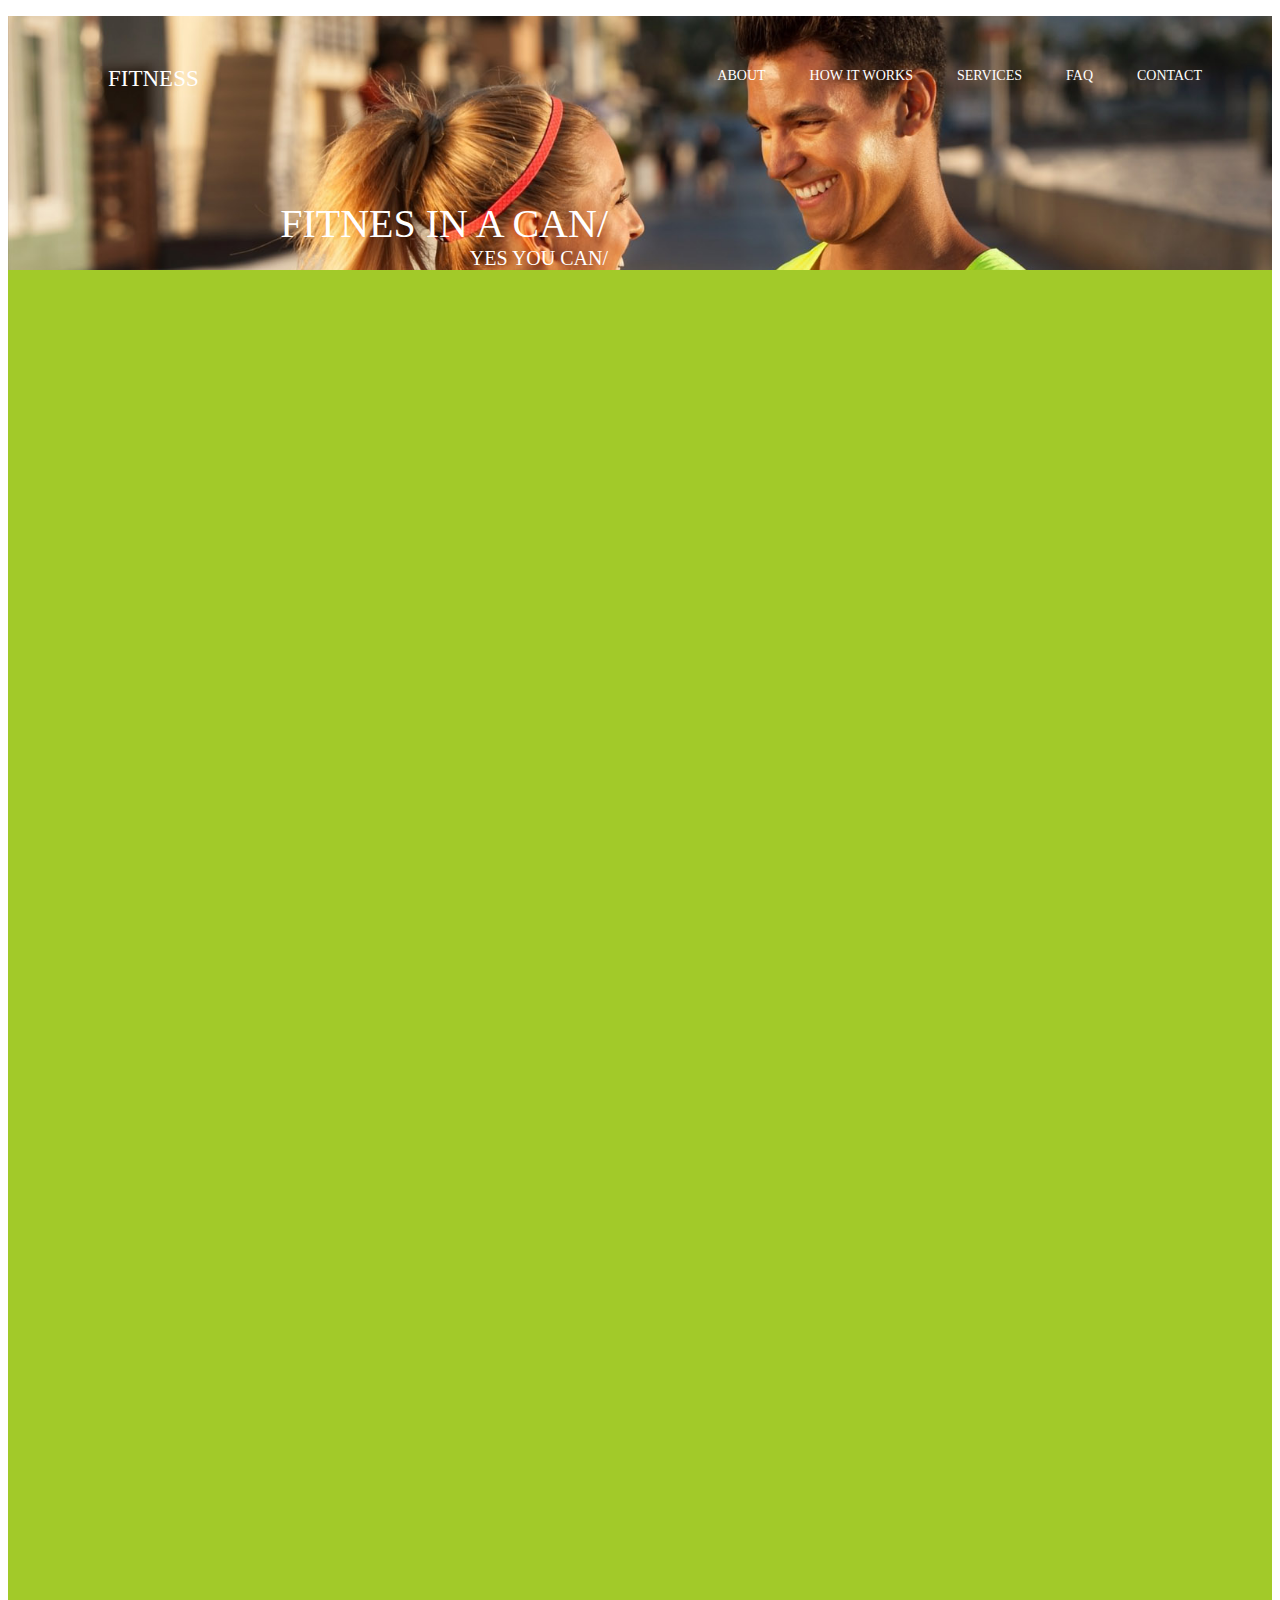
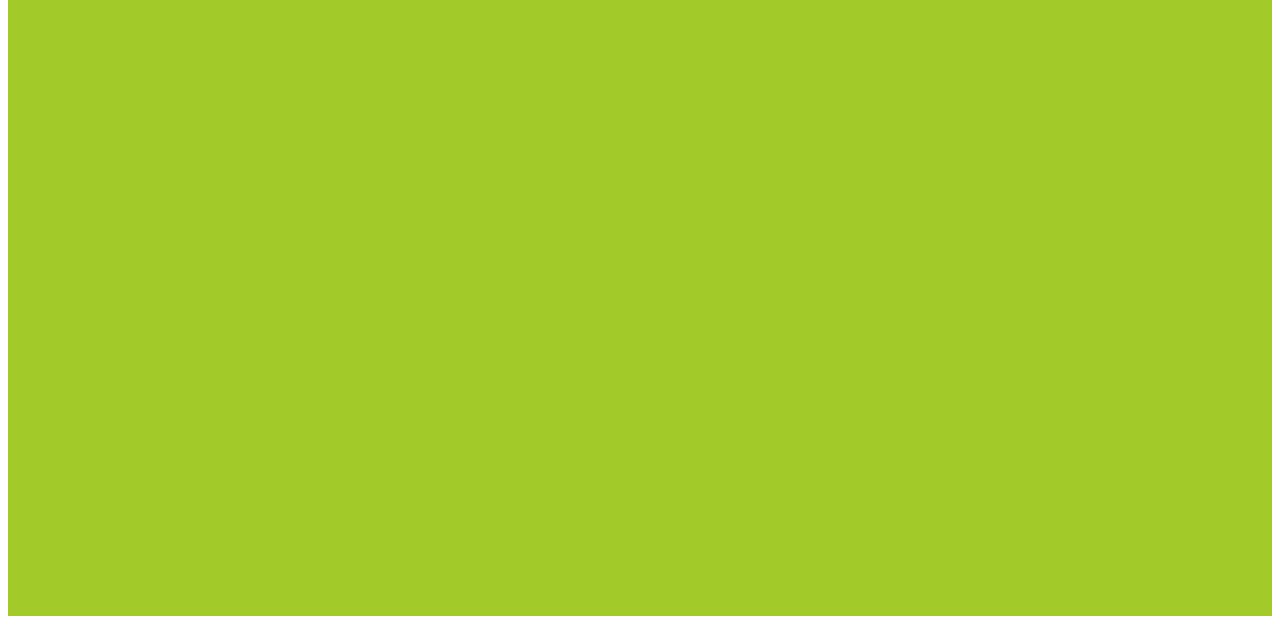
<file: fitnes/index.html>
<!DOCTYPE html>
<html lang="en">
<head>
	<meta charset="UTF-8">
	<title>Document</title>
	<link rel="stylesheet" href="styles\main.css">
</head>
<body>
	<div class = "bg">
		<div class = "main">
			<div class="logo">FITNESS</div>
			<ul class="nav">
				<li><a href="">ABOUT</a></li>
				<li><a href="">HOW IT WORKS</a></li>
				<li><a href="">SERVICES</a></li>
				<li><a href="">FAQ</a></li>
				<li><a href="">CONTACT</a></li>
			</ul>
			<div class="maintext">
				<p class="fitnes">FITNES IN A CAN/</p>
				<p class="yes">YES YOU CAN/</p>
			</div>
		</div>
	</div>
</body>
</html>
</file>
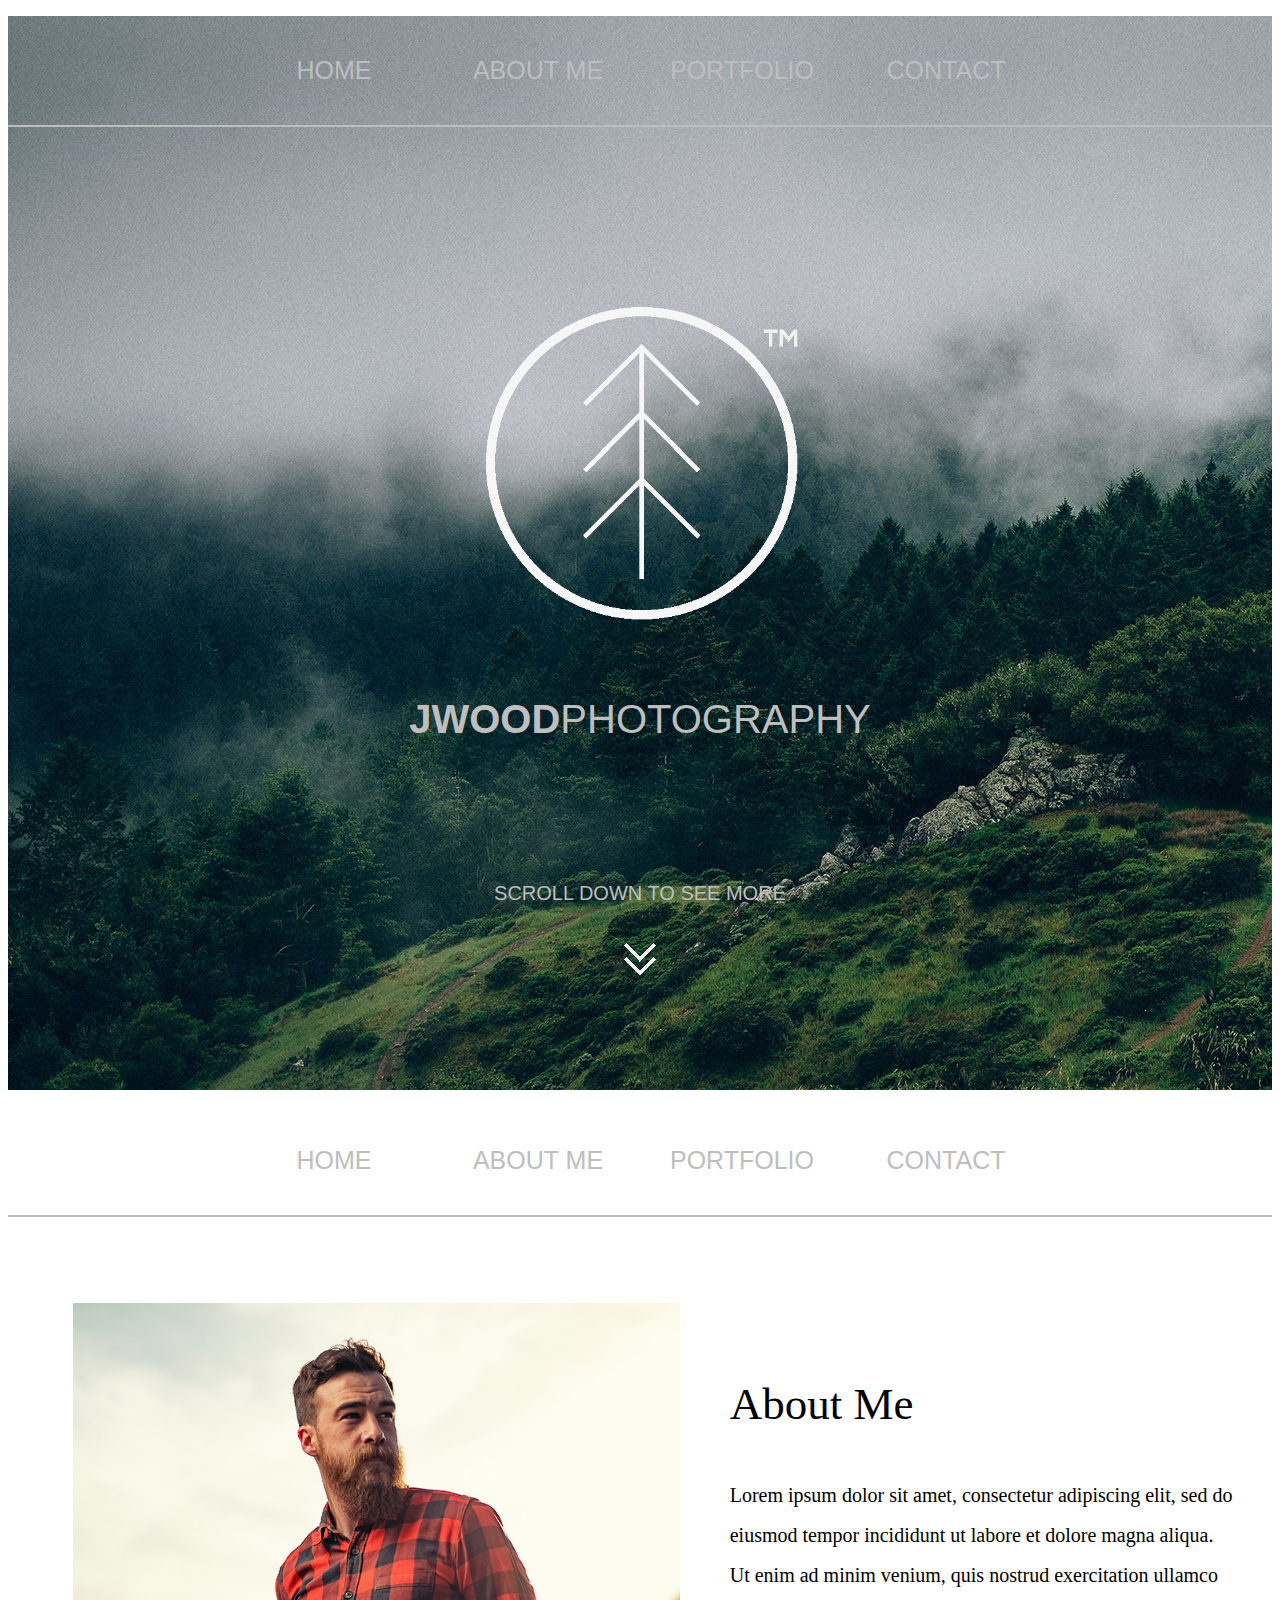
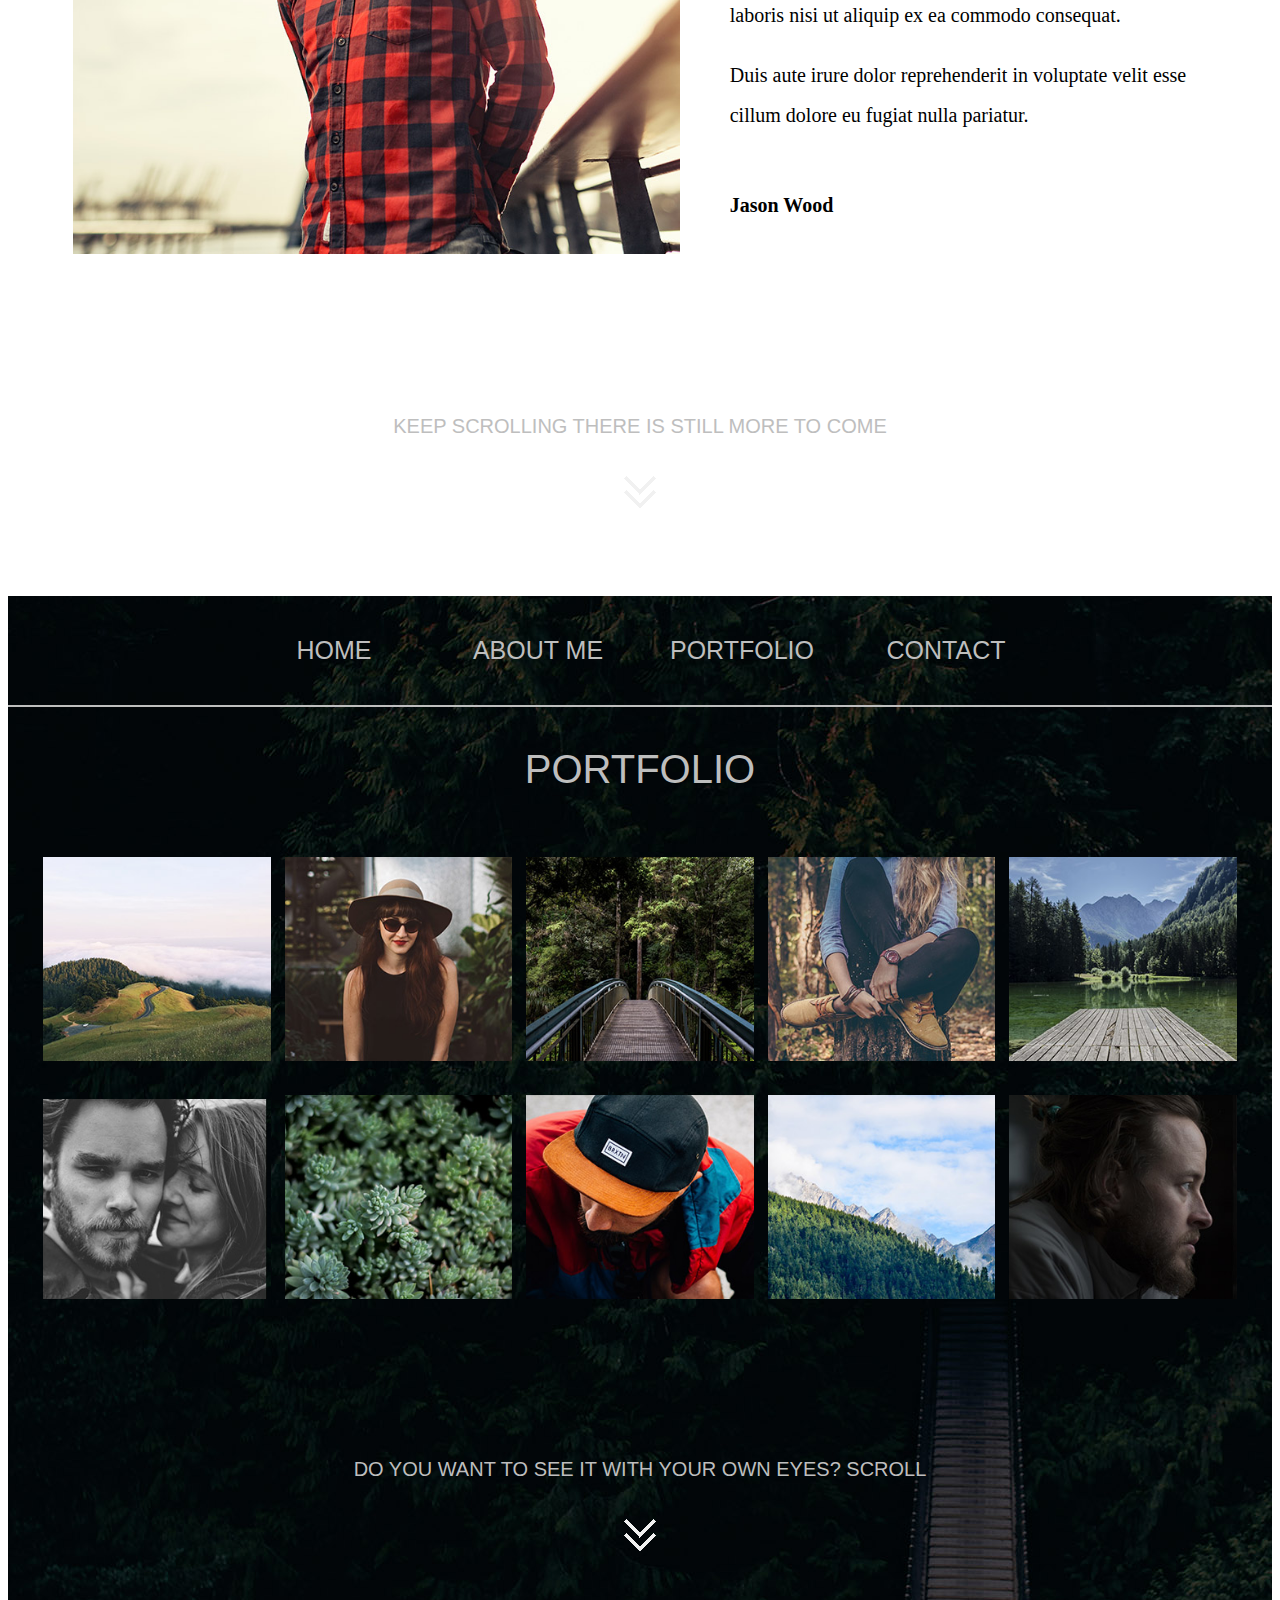
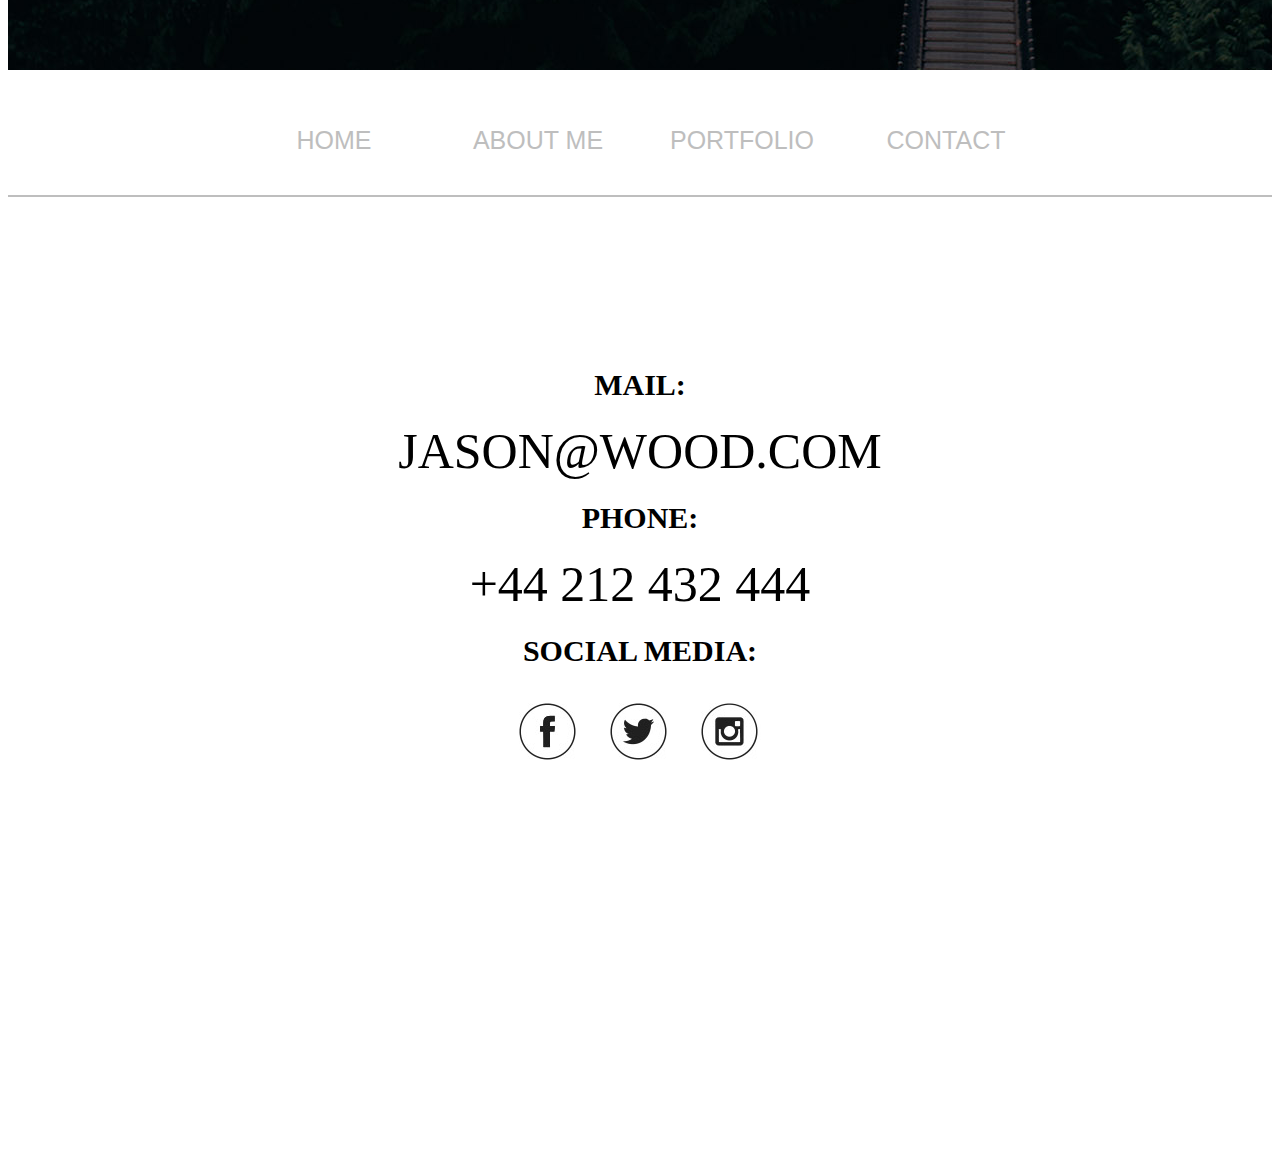
<file: wood/index.html>
<!DOCTYPE html>
<html lang="en">
<head>
	<meta charset="UTF-8">
	<title>Document</title>
	<link rel="stylesheet" href="styles\main.css">
</head>
<body>
<div class = "main" id="idmain">
	<ul class="nav">
		<li><a href="#idmain">HOME</a></li>
		<li><a href="#idaboutme">ABOUT ME</a></li>
		<li><a href="#idportfolio">PORTFOLIO</a></li>
		<li><a href="#idcontact">CONTACT</a></li>
	</ul>
	<img class="logo" src="images/logo.gif" alt="">
	<p class="lable"><strong>JWOOD</strong>PHOTOGRAPHY</p>
	<div class="scroll">
	<p>SCROLL DOWN TO SEE MORE</p>
	<a href="#idaboutme"><img src="images/scroll.gif" alt=""></a>
	</div>
</div>

<div class="aboutme" id="idaboutme">
	<ul class="nav">
		<li><a href="#idmain">HOME</a></li>
		<li><a href="#idaboutme">ABOUT ME</a></li>
		<li><a href="#idportfolio">PORTFOLIO</a></li>
		<li><a href="#idcontact">CONTACT</a></li>
	</ul>

	
	<img src="images/myphoto.jpg" alt="" class="myphoto">

	<div class="about">
		<p class="about-title">About Me</p>
		<p class="about-text">Lorem ipsum dolor sit amet, consectetur adipiscing elit, sed do eiusmod tempor incididunt ut labore et dolore magna aliqua. Ut enim ad minim venium, quis nostrud exercitation ullamco laboris nisi ut aliquip ex ea commodo consequat.</p>
		<p class="about-text">Duis aute irure dolor reprehenderit in voluptate velit esse cillum dolore eu fugiat nulla pariatur.</p>
		<p class="about-bottom"><strong>Jason Wood</strong></p>

	</div>

	<div class="scroll">
	<p>KEEP SCROLLING THERE IS STILL MORE TO COME</p>
	<a href="#idportfolio"><img src="images/scroll.gif" alt=""></a>
	</div>
</div>

<div class="portfolio" id="idportfolio">
	<ul class="nav">
		<li><a href="#idmain">HOME</a></li>
		<li><a href="#idaboutme">ABOUT ME</a></li>
		<li><a href="#idportfolio">PORTFOLIO</a></li>
		<li><a href="#idcontact">CONTACT</a></li>
	</ul>

	<p class="porfolio-logo">PORTFOLIO</p>
	
	<div class="portfolioimg">
		<img src="images/topimg1.jpg" alt="">
		<img src="images/topimg2.jpg" alt="">
		<img src="images/topimg3.jpg" alt="">
		<img src="images/topimg4.jpg" alt="">
		<img src="images/topimg5.jpg" alt="">
	</div>
	<div class="portfolioimg">
		<img src="images/downimg1.jpg" alt="">
		<img src="images/downimg2.jpg" alt="">
		<img src="images/downimg3.jpg" alt="">
		<img src="images/downimg4.jpg" alt="">
		<img src="images/downimg5.jpg" alt="">
	</div>


	<div class="scroll">
	<p>DO YOU WANT TO SEE IT WITH YOUR OWN EYES? SCROLL</p>
	<a href="#idcontact"><img src="images/scroll.gif" alt=""></a>
	</div>

</div>

<div class="contact" id="idcontact">
	<ul class="nav">
		<li><a href="#idmain">HOME</a></li>
		<li><a href="#idaboutme">ABOUT ME</a></li>
		<li><a href="#idportfolio">PORTFOLIO</a></li>
		<li><a href="#idcontact">CONTACT</a></li>
	</ul>

<div class="contacttext">
<p class="contactlogo">MAIL:</p>
<a  href="mailto:jason@wood.com" class="contactvar">JASON@WOOD.COM</a>
<p class="contactlogo">PHONE:</p>
<a href="tel:+44212432444" class="contactvar">+44 212 432 444</a>
<p class="contactlogo">SOCIAL MEDIA:</p>
<div class="socialicons">
	<a href="http:\\facebook.com"  target="_blank"><img src="images/fb.jpg" alt="" class="facebook"></a>
	<a href="http:\\twitter.com"  target="_blank"><img src="images/tw.jpg" alt="" class="twitter"></a>
	<a href="http:\\instagram.com"  target="_blank"><img src="images/inst.jpg" alt="" class="instagram"></a>
</div>
</div>
</div>
	
</body>
</html>
</file>
